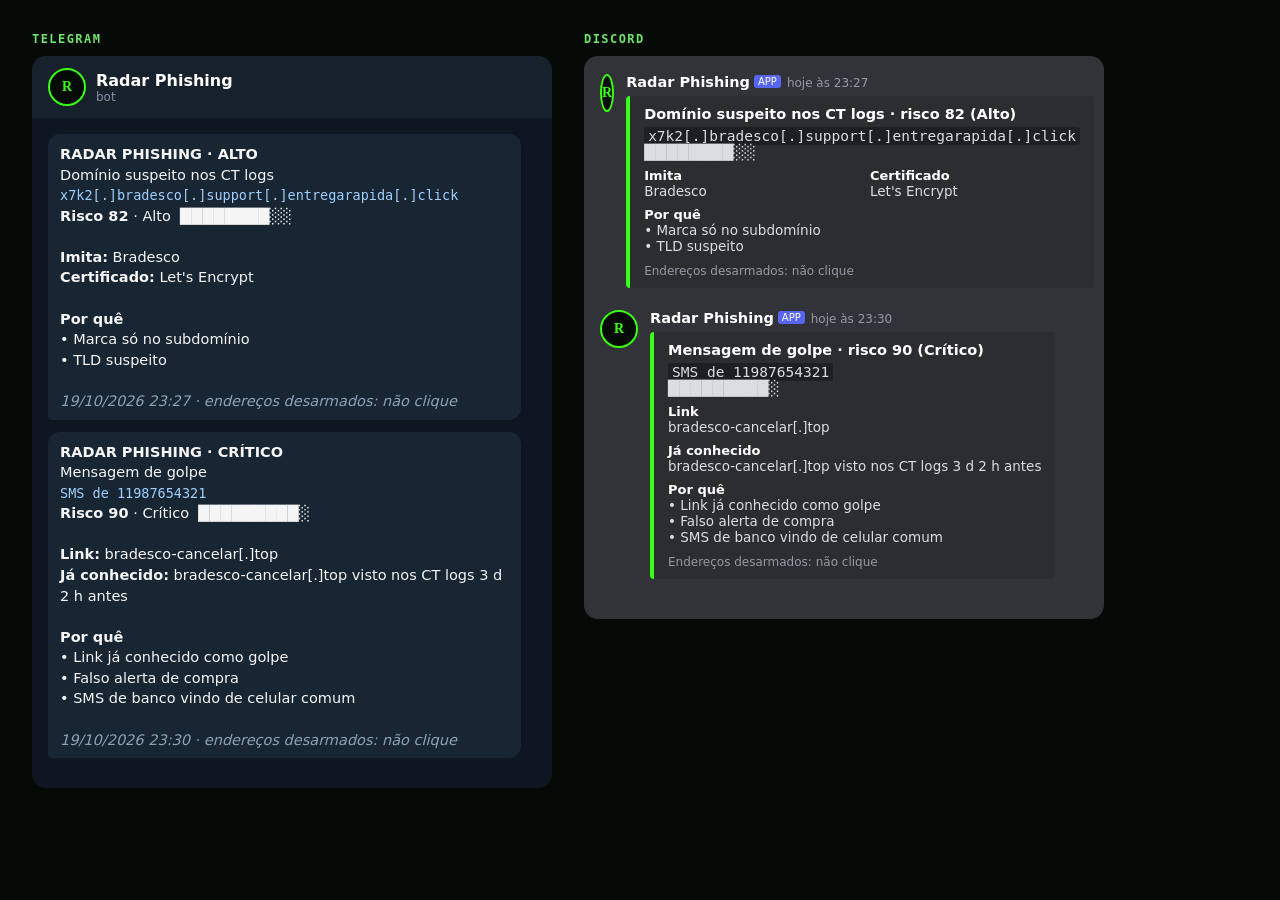
<file: docs/imagens/alertas.html>
<!doctype html><html lang="pt-BR"><head><meta charset="utf-8"><title>Alertas</title><style>
body{margin:0;background:#050a06;font-family:"Segoe UI",system-ui,sans-serif;padding:32px;display:flex;gap:32px;align-items:flex-start}
.coluna{width:520px}
.rotulo{color:#6fe36a;font:600 12px "Cascadia Code",Consolas,monospace;letter-spacing:.12em;text-transform:uppercase;margin-bottom:10px}
.tg{background:#0e1621;border-radius:14px;padding:18px 16px;min-height:520px}
.tg-topo{display:flex;align-items:center;gap:10px;color:#fff;font-weight:600;margin:-18px -16px 16px;padding:12px 16px;background:#17212b;border-radius:14px 14px 0 0}
.av{width:34px;height:34px;border-radius:50%;background:#050a06;border:2px solid #39ff14;display:grid;place-items:center;color:#39ff14;font:700 14px Consolas}
.tg-sub{color:#7f91a4;font-size:12px;font-weight:400}
.balao{background:#182533;color:#f5f5f5;border-radius:12px 12px 12px 4px;padding:10px 12px 8px;margin:0 0 12px;max-width:92%;font-size:14.5px;line-height:1.42;white-space:pre-wrap}
.balao code{font-family:Consolas,monospace;color:#9fd0ff;font-size:13.5px}
.balao i{color:#8da2b5}
.dc{background:#313338;border-radius:14px;padding:18px 16px;min-height:520px;color:#dbdee1;font-size:14.5px}
.dc-msg{display:flex;gap:12px;margin-bottom:22px}
.dc-nome{color:#fff;font-weight:600} .dc-bot{background:#5865f2;color:#fff;font-size:10px;border-radius:3px;padding:1px 4px;margin-left:4px;vertical-align:2px}
.dc-hora{color:#949ba4;font-size:12px;margin-left:6px}
.embed{margin-top:6px;background:#2b2d31;border-left:4px solid #39ff14;border-radius:4px;padding:10px 14px;max-width:440px}
.embed-t{color:#fff;font-weight:600;margin-bottom:6px} .embed code{font-family:Consolas,monospace;background:#1e1f22;padding:1px 4px;border-radius:3px}
.campos{display:grid;grid-template-columns:1fr 1fr;gap:8px 16px;margin-top:8px} .campo-largo{grid-column:1/-1}
.campo b{display:block;color:#fff;font-size:13px} .campo span{white-space:pre-wrap;font-size:13.5px}
.embed-r{color:#949ba4;font-size:12px;margin-top:10px}
</style></head><body>
<div class="coluna"><div class="rotulo">Telegram</div><div class="tg">
<div class="tg-topo"><div class="av">R</div><div>Radar Phishing<div class="tg-sub">bot</div></div></div>
<div class="balao"><b>RADAR PHISHING · ALTO</b>
Domínio suspeito nos CT logs
<code>x7k2[.]bradesco[.]support[.]entregarapida[.]click</code>
<b>Risco 82</b> · Alto  ████████░░

<b>Imita:</b> Bradesco
<b>Certificado:</b> Let&#x27;s Encrypt

<b>Por quê</b>
• Marca só no subdomínio
• TLD suspeito

<i>19/10/2026 23:27 · endereços desarmados: não clique</i></div><div class="balao"><b>RADAR PHISHING · CRÍTICO</b>
Mensagem de golpe
<code>SMS de 11987654321</code>
<b>Risco 90</b> · Crítico  █████████░

<b>Link:</b> bradesco-cancelar[.]top
<b>Já conhecido:</b> bradesco-cancelar[.]top visto nos CT logs 3 d 2 h antes

<b>Por quê</b>
• Link já conhecido como golpe
• Falso alerta de compra
• SMS de banco vindo de celular comum

<i>19/10/2026 23:30 · endereços desarmados: não clique</i></div></div></div>
<div class="coluna"><div class="rotulo">Discord</div><div class="dc"><div class="dc-msg"><div class="av">R</div><div><span class="dc-nome">Radar Phishing</span><span class="dc-bot">APP</span><span class="dc-hora">hoje às 23:27</span><div class="embed"><div class="embed-t">Domínio suspeito nos CT logs · risco 82 (Alto)</div><div><code>x7k2[.]bradesco[.]support[.]entregarapida[.]click</code><br>████████░░</div><div class="campos"><div class="campo"><b>Imita</b><span>Bradesco</span></div><div class="campo"><b>Certificado</b><span>Let&#x27;s Encrypt</span></div><div class="campo campo-largo"><b>Por quê</b><span>• Marca só no subdomínio
• TLD suspeito</span></div></div><div class="embed-r">Endereços desarmados: não clique</div></div></div></div><div class="dc-msg"><div class="av">R</div><div><span class="dc-nome">Radar Phishing</span><span class="dc-bot">APP</span><span class="dc-hora">hoje às 23:30</span><div class="embed"><div class="embed-t">Mensagem de golpe · risco 90 (Crítico)</div><div><code>SMS de 11987654321</code><br>█████████░</div><div class="campos"><div class="campo"><b>Link</b><span>bradesco-cancelar[.]top</span></div><div class="campo campo-largo"><b>Já conhecido</b><span>bradesco-cancelar[.]top visto nos CT logs 3 d 2 h antes</span></div><div class="campo campo-largo"><b>Por quê</b><span>• Link já conhecido como golpe
• Falso alerta de compra
• SMS de banco vindo de celular comum</span></div></div><div class="embed-r">Endereços desarmados: não clique</div></div></div></div></div></div>
</body></html>
</file>
